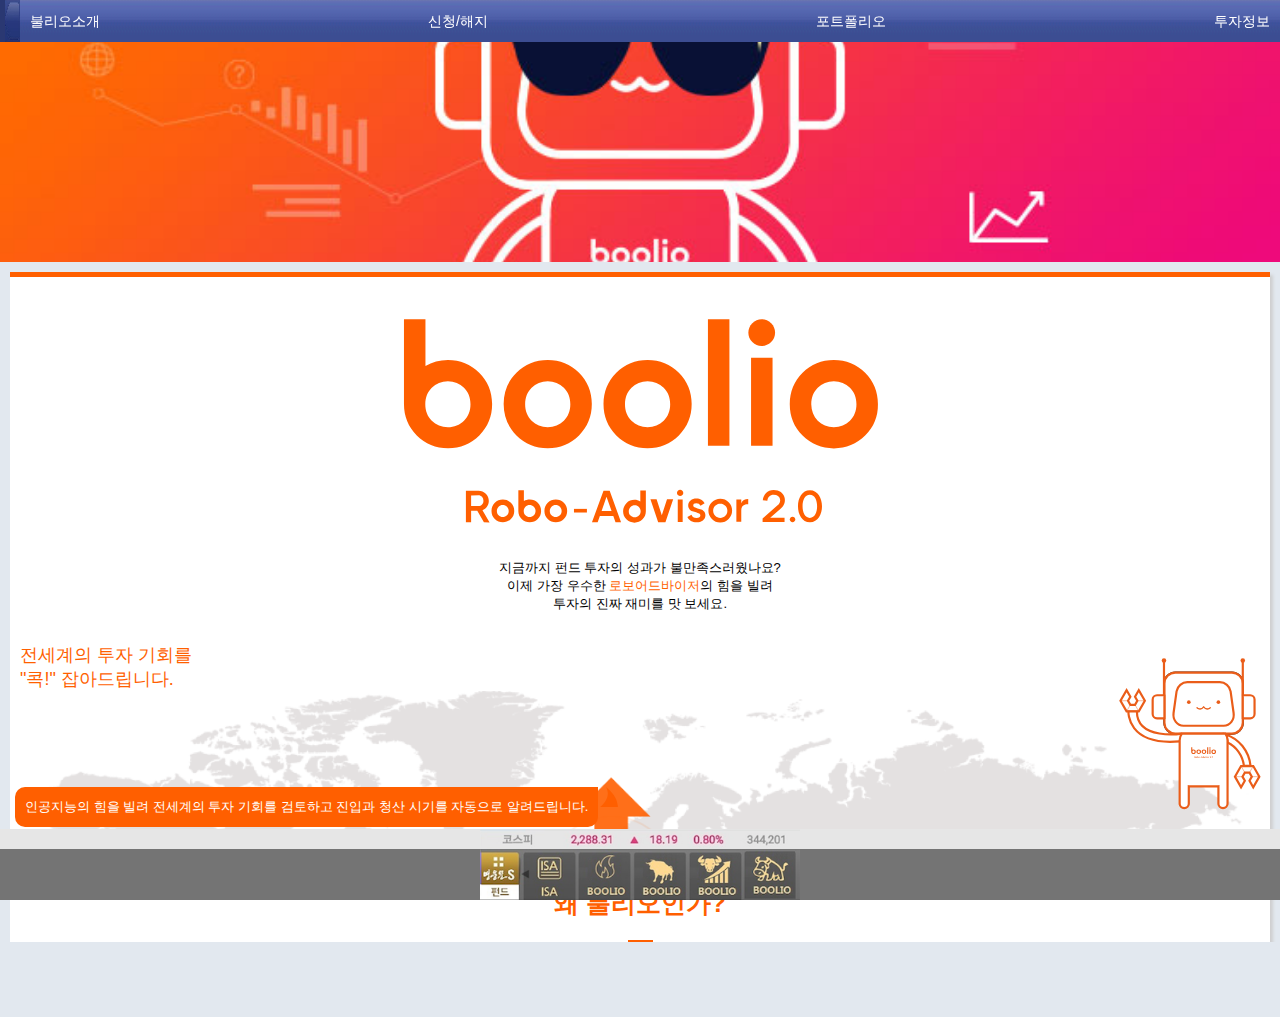
<file: index.html>
<!DOCTYPE html>
<html>
  <head>
  <meta charset="utf-8" />
  <meta http-equiv="X-UA-Compatible" content="IE=Edge" />
  <title>Kiwoom Intro</title>
  <link rel="stylesheet" href="css/CSS.css" />
  <meta name="viewport" content="user-scalable=no, initial-scale=1.0, maximum-scale=1.0, minimum-scale=1.0, width=device-width">
  <meta http-equiv="Cache-Control" content="no-cache, no-store, must-revalidate" />
  <meta http-equiv="Pragma" content="no-cache" />
  <meta http-equiv="Expires" content="0" />
  </head>

  <body>

<!--//키움 상단 메뉴//-->
  <div class="kh-2">
  <div class="kh-2-menu-wrap">
  <div class="kh-2-left-back"></div>
  <div class="kh-2-img"><img src="img/kh-2-icon.png" width="15px;" height="42px;"></div>
    <div class="kh-2-menu"><a href="/intro.html" target="main">불리오소개</a></div>
      <div class="kh-2-menu"><a href="">신청/해지</a></div>
    <div class="kh-2-menu"><a href="">포트폴리오</a></div>
      <div class="kh-2-menu"><a href="https://kiwoom-mts-6239.boolio.co.kr/article/all" target="main">투자정보</a></div>
    </div>  
  </div>    
    
    
<!--//iframe   -->
<div style="position: relative; height: 42px;">
</div>
<iframe src="/intro.html" name="main" id="main" style="position: relative; height: 100vh; width: 100%;" frameborder="0"></iframe>
<div style="position: relative; height: 71px;">
</div>
    
<!--//키움 하단 메뉴//  -->
  <div class="kh-3"><img class="ab-cen" src="img/kh-3.png" width="320px"></div>
  <div class="kh-4"><img class="ab-cen" src="img/kh-4.png" width="320px"></div>    
    
</body>

</html>
</file>
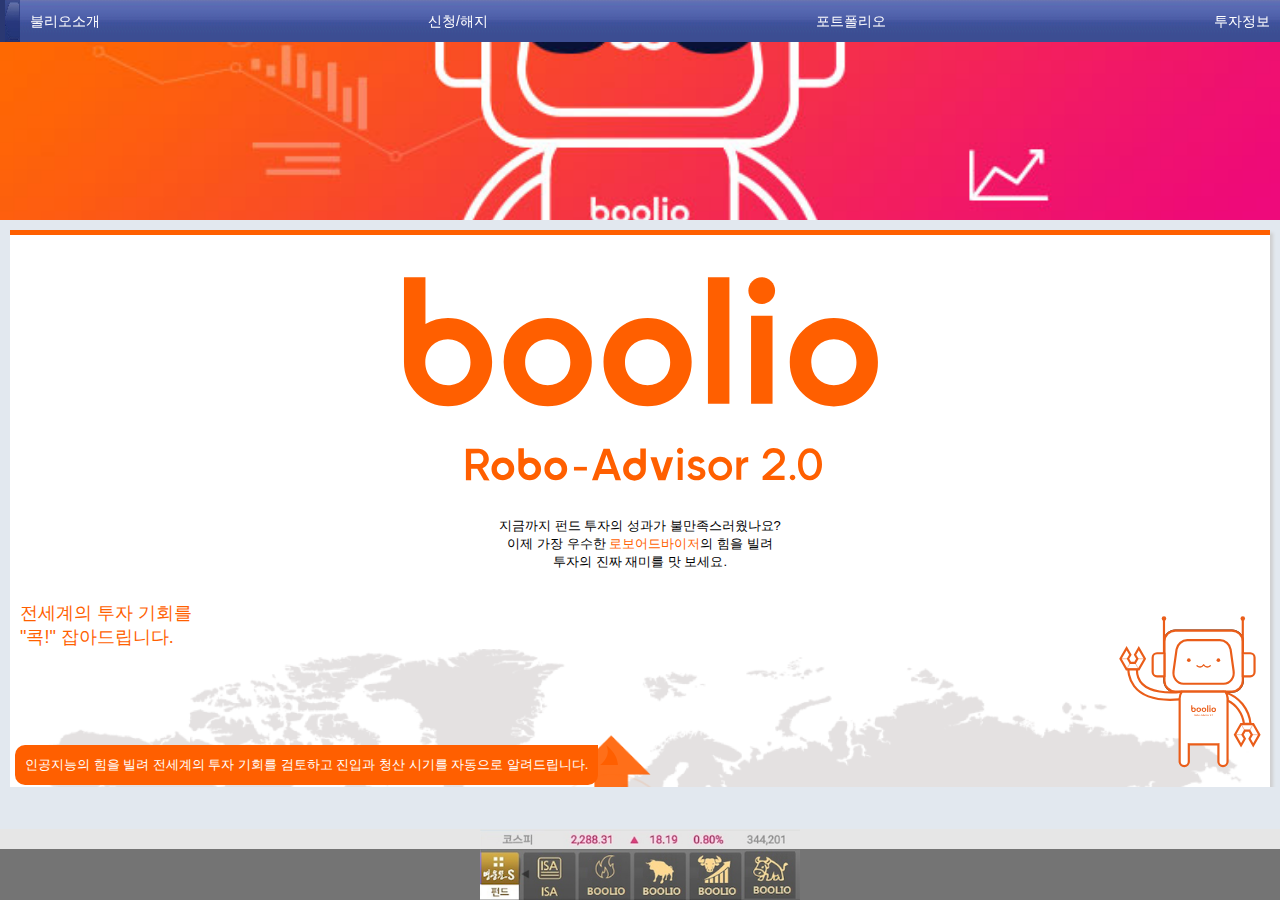
<file: index2.html>
<!DOCTYPE html>
<html>
  <head>
  <meta charset="utf-8" />
  <meta http-equiv="X-UA-Compatible" content="IE=Edge" />
  <title>Kiwoom Intro</title>
  <link rel="stylesheet" href="css/CSS.css" />
  <meta name="viewport" content="user-scalable=no, initial-scale=1.0, maximum-scale=1.0, minimum-scale=1.0, width=device-width">
  <meta http-equiv="Cache-Control" content="no-cache, no-store, must-revalidate" />
  <meta http-equiv="Pragma" content="no-cache" />
  <meta http-equiv="Expires" content="0" />
  </head>

  <body>

<!--//키움 상단 메뉴//-->
  <div class="kh-2">
  <div class="kh-2-menu-wrap">
  <div class="kh-2-left-back"></div>
  <div class="kh-2-img"><img src="img/kh-2-icon.png" width="15px;" height="42px;"></div>
    <div class="kh-2-menu"><a href="/intro.html" target="main">불리오소개</a></div>
      <div class="kh-2-menu"><a href="">신청/해지</a></div>
    <div class="kh-2-menu"><a href="">포트폴리오</a></div>
      <div class="kh-2-menu"><a href="https://kiwoom-mts-6239.boolio.co.kr/article/all" target="main">투자정보</a></div>
    </div>  
  </div>    
    
    
<!--//iframe   -->
<iframe src="/intro.html" name="main" id="main" style="height: calc(100vh - 113px)
; width: 100%;" frameborder="0"></iframe>
    
    
<!--//키움 하단 메뉴//  -->
  <div class="kh-3"><img class="ab-cen" src="img/kh-3.png" width="320px"></div>
  <div class="kh-4"><img class="ab-cen" src="img/kh-4.png" width="320px"></div>    
    
</body>

</html>
</file>
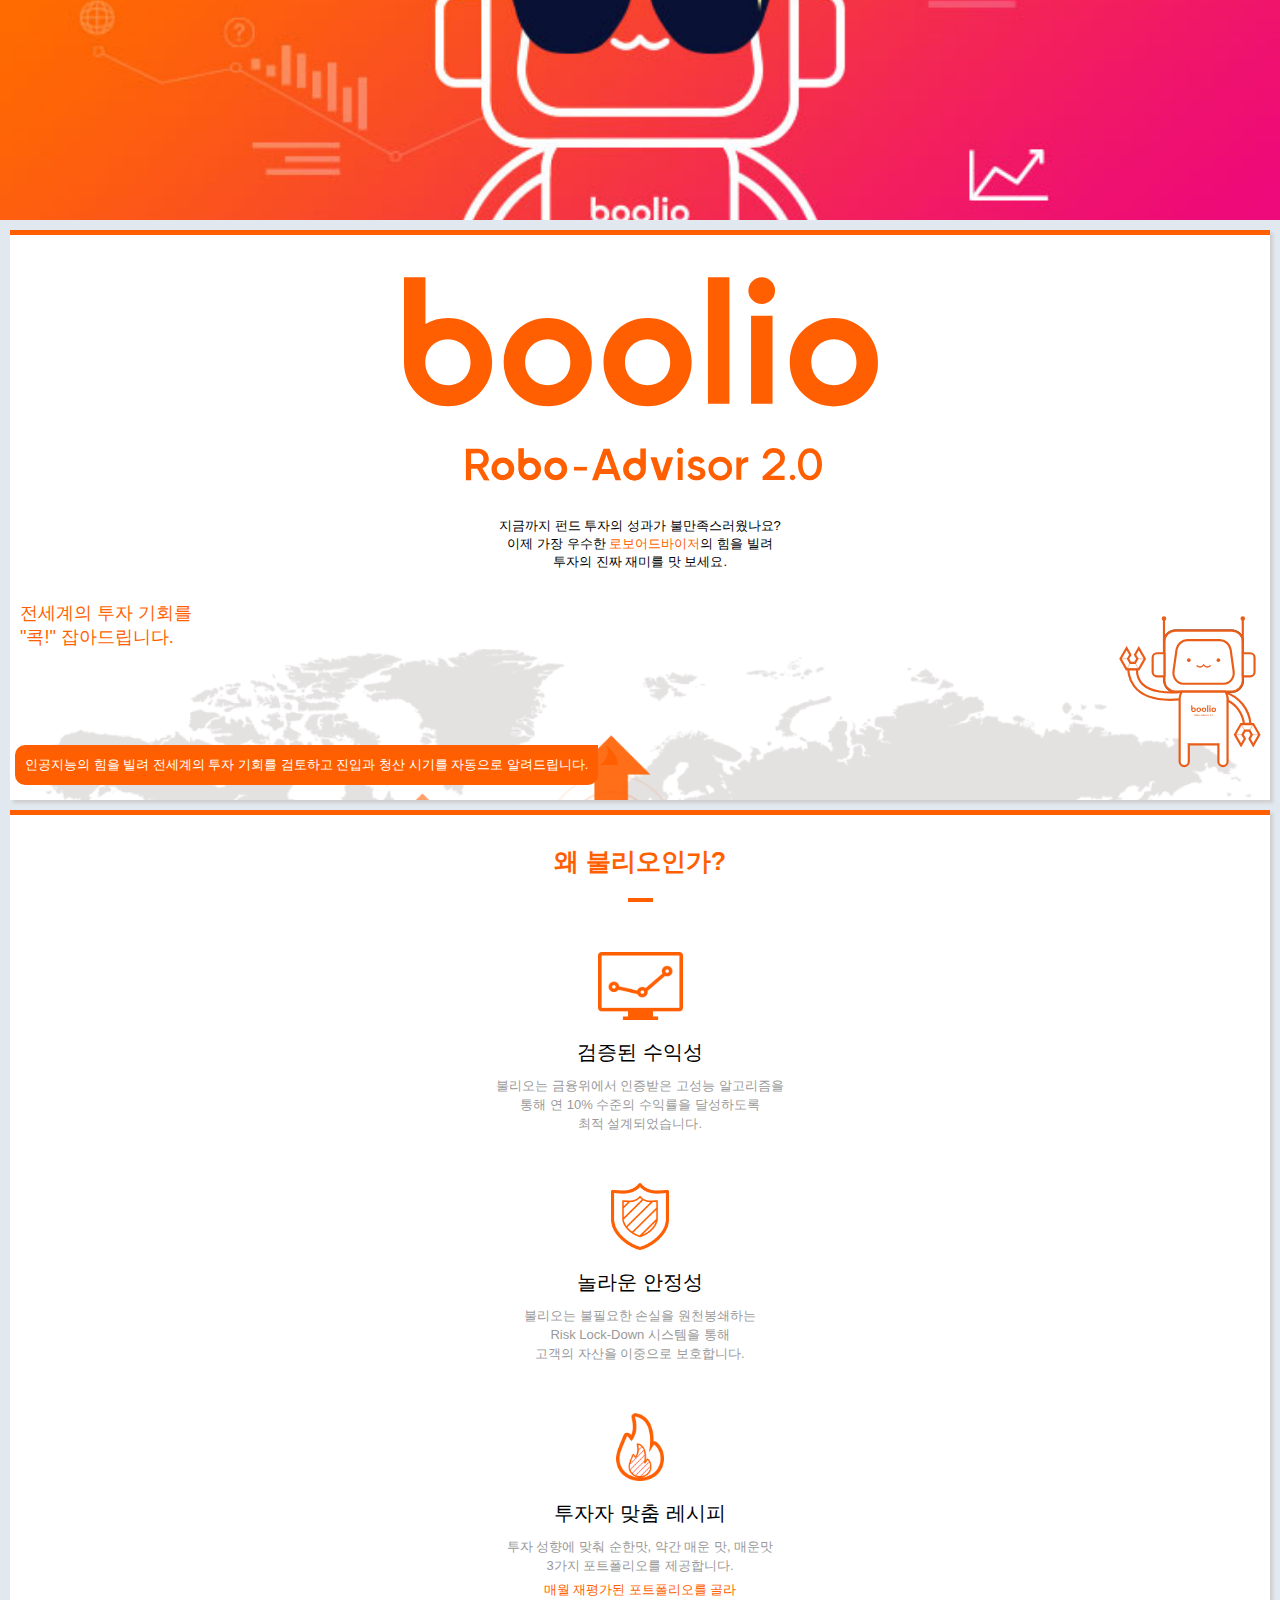
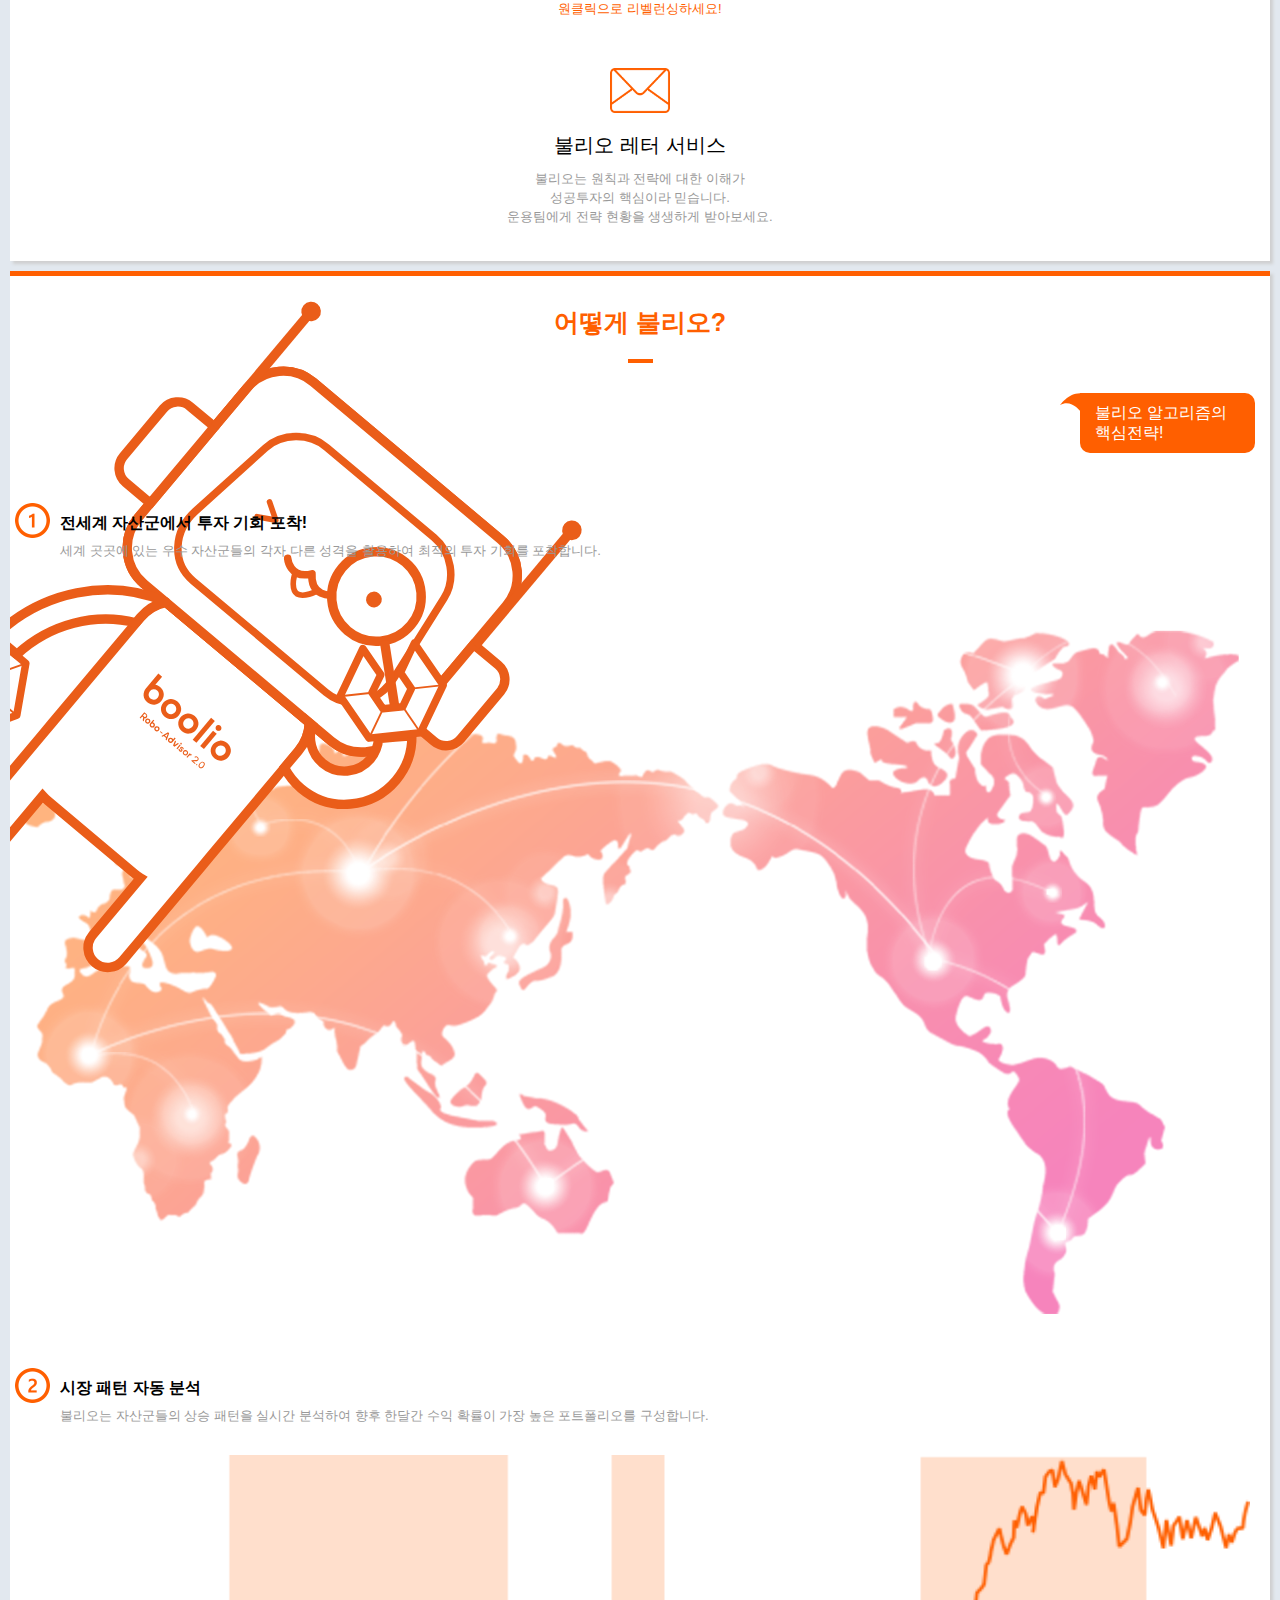
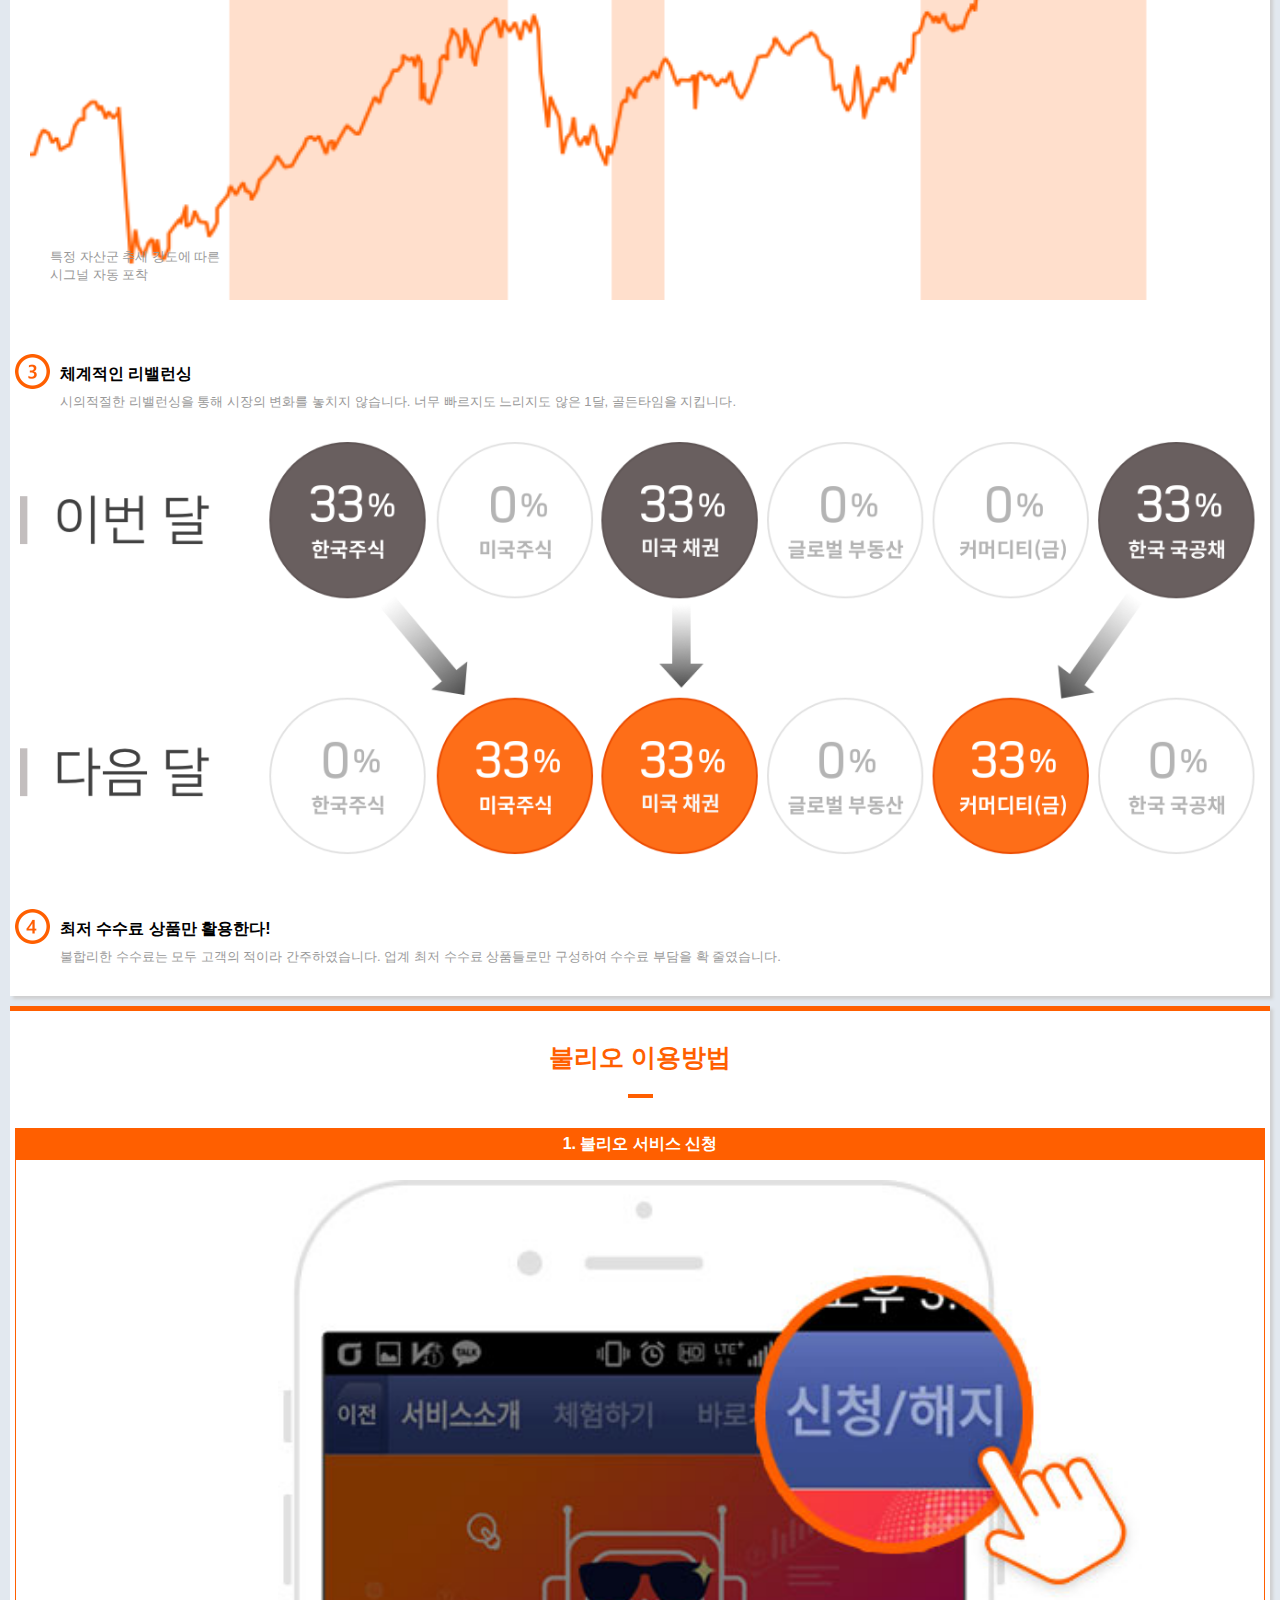
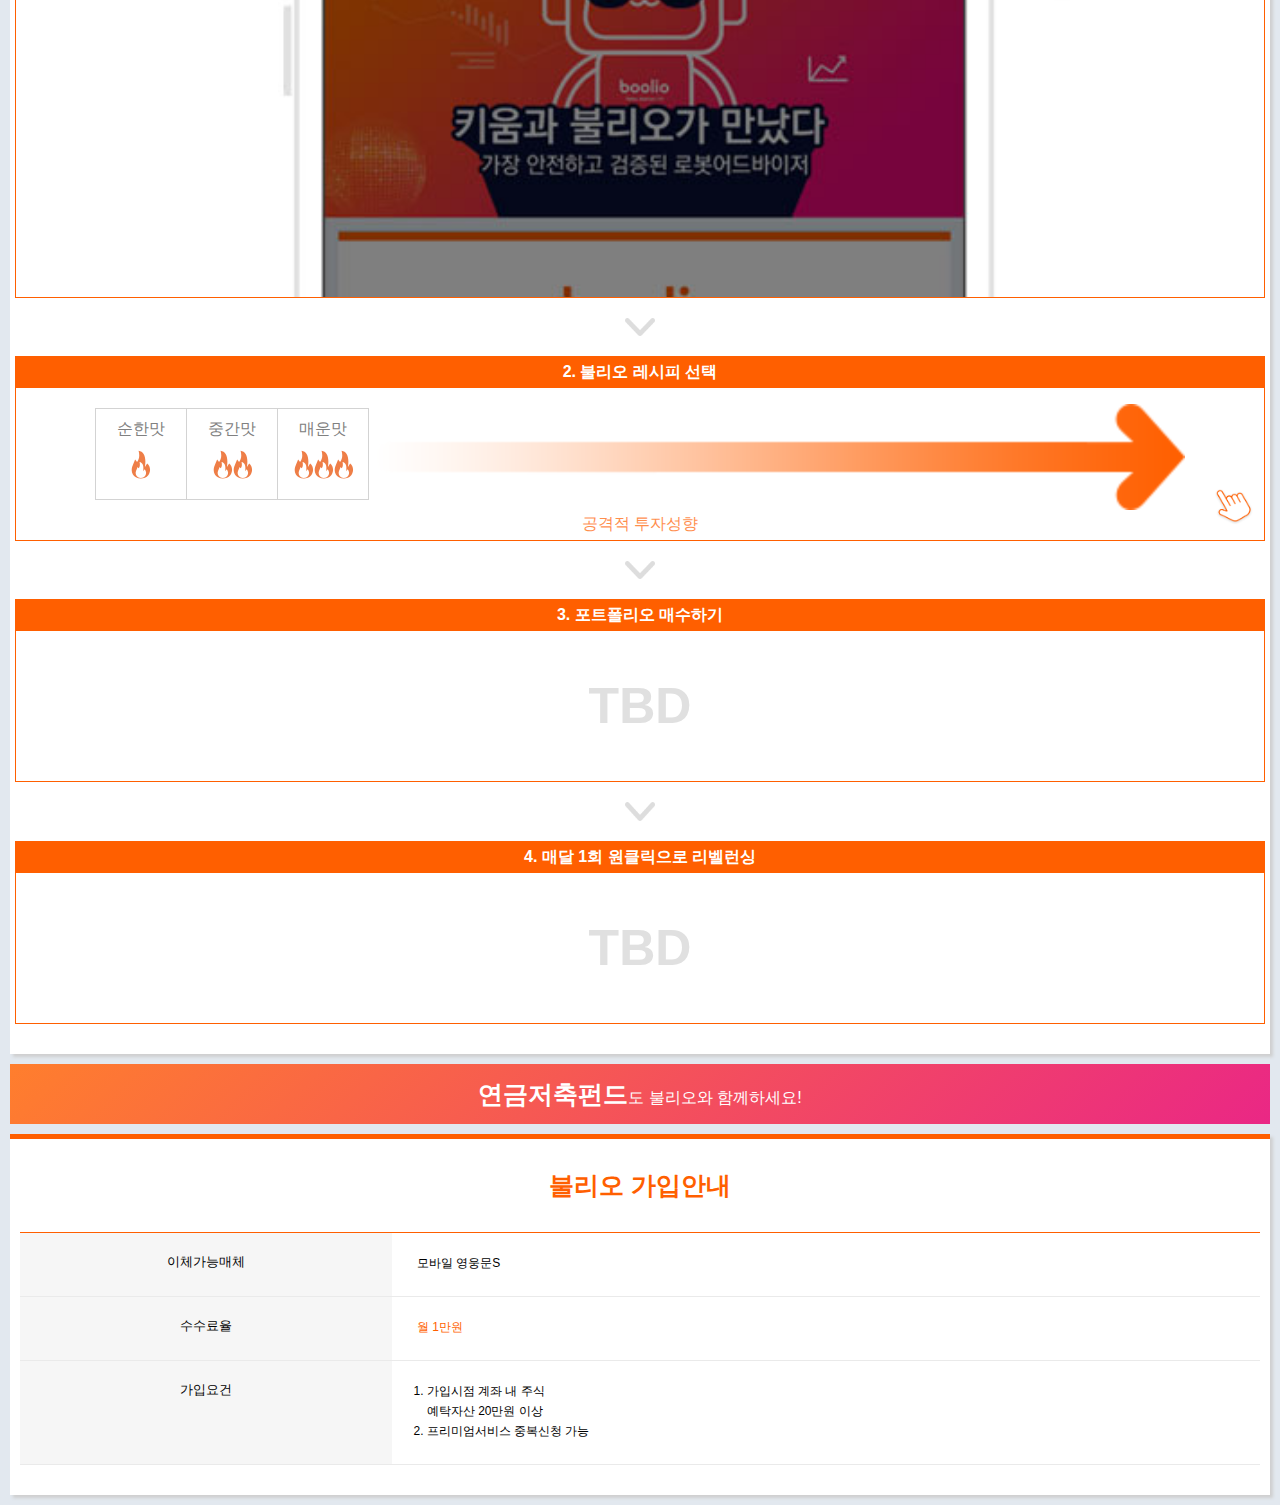
<file: intro.html>
<!DOCTYPE html>
<html>
  <head>
  <meta charset="utf-8" />
  <meta http-equiv="X-UA-Compatible" content="IE=Edge" />
  <title>Kiwoom Intro</title>
  <link rel="stylesheet" href="css/CSS.css" />
  <meta name="viewport" content="user-scalable=no, initial-scale=1.0, maximum-scale=1.0, minimum-scale=1.0, width=device-width">
  <meta http-equiv="Cache-Control" content="no-cache, no-store, must-revalidate" />
  <meta http-equiv="Pragma" content="no-cache" />
  <meta http-equiv="Expires" content="0" />
  </head>

  <body>

<!--
//키움 상단 메뉴//
  <div class="kh-2">
  <div class="kh-2-menu-wrap">
  <div class="kh-2-left-back"></div>
  <div class="kh-2-img"><img src="img/kh-2-icon.png" width="15px;" height="42px;"></div>
    <div class="kh-2-menu"><a href="/index.html">불리오소개</a></div>
      <div class="kh-2-menu"><a href="">신청/해지</a></div>
    <div class="kh-2-menu"><a href="">포트폴리오</a></div>
      <div class="kh-2-menu"><a href="http://kiwoom-mts-6239.boolio.co.kr:8000/#/article/all">투자정보</a></div>
    </div>  
  </div>    
-->
    
   
<!--  // 1. Visual Banner //  -->
<div class="wrap"> 
  <div class="v-b">
  </div>
  
<!--  // 2. Boolio Intro  시작 // -->
  <div class="b-i">

  <!-- 주황색 라인  -->
    <div class="line">
    </div>
    
  <!-- boolio Robo-Advisor 2.0로고  -->  
     
    <img class="logo" src="img/logo.svg" />
    
    
  <!-- 불리오 간단 설명  -->  
     <div>
    <p class="b-i-1">
      지금까지 펀드 투자의 성과가 불만족스러웠나요?<br>이제 가장 우수한 <span style="color: #FF5F00;">로보어드바이저</span>의 힘을 빌려<br>투자의 진짜 재미를 맛 보세요.
    </p>
     </div>
  
  <!-- 불리오 강조 설명  -->   
    <div>
    <p class="b-i-2">
      전세계의 투자 기회를<br>"콕!" 잡아드립니다. 
    </p>
    </div>
  
  <!-- 불리오 World Map 그림  -->   
    <div class="b-i-wm">
      <img src="img/img-wmap@2x.png">
    </div>
  
  <!-- 불리오 로보트  -->
    <img class="b-i-rb" src="img/robo1.svg">
    
  <!-- 불리오 로보트 대사  -->
    <div class="b-i-talk">  
    <img class="talk" src="/img/tri.svg">
    <div class="b-i-3">
      인공지능의 힘을 빌려 전세계의 투자 기회를 검토하고 진입과 청산 시기를 자동으로 알려드립니다.
    </div>
    </div>
  
  </div>  
    
    
<!--  //  3. Why Boolio?  -->
  <div class="w-b">

  <!-- 주황색 라인  -->
    <div class="line">
    </div>
    
  <!-- 왜 불리오인가  -->  
    <p class="w-b-1">
    왜 불리오인가?
    </p>
  
  <!-- 주황색 SMALL 라인  -->  
    <div class="small-line">
    </div>

  <!-- 검증된 수익율  -->
    <ul class="wb-ul">
      <li>
        <img class="w-b-img-1" src="img/5.png">
      </li>
      <li class="w-b-t">
        검증된 수익성
      </li>
      <li class="w-b-c">
        불리오는 금융위에서 인증받은 고성능 알고리즘을<br>통해 연 10% 수준의 수익률을 달성하도록<br>최적 설계되었습니다.
<!--   <br>전세계 최우수 자산군에만 투자함으로서<br>장기수익율을 극대화합니다.-->
        
      </li>
    </ul>
    
  <!-- 놀라운 안정성  -->  
    <ul class="wb-ul">
      <li>
        <img class="w-b-img-2" src="img/7.png">
      </li>
      <li class="w-b-t">
        놀라운 안정성
      </li>
      <li class="w-b-c">
        불리오는 불필요한 손실을 원천봉쇄하는<br>Risk Lock-Down 시스템을 통해<br>고객의 자산을 이중으로 보호합니다.
      </li>
    </ul>   
    
  <!-- 투자자 맞춤 레시피  -->
    <ul class="wb-ul">
      <li>
        <img class="w-b-img-3" src="img/fire.png">
      </li>
      <li class="w-b-t">
        투자자 맞춤 레시피
      </li>
      <li class="w-b-c">
        투자 성향에 맞춰 순한맛, 약간 매운 맛, 매운맛<br>3가지 포트폴리오를 제공합니다.<br>
        <p>매월 재평가된 포트폴리오를 골라<br>원클릭으로 리벨런싱하세요!</p>
      </li>
    </ul>   

  <!-- 불리오 레터 서비스  -->     
    <ul class="wb-ul">
      <li>
        <img class="w-b-img-4" src="img/letter.png">
      </li>
      <li class="w-b-t">
        불리오 레터 서비스
      </li>
      <li class="w-b-c">
        불리오는 원칙과 전략에 대한 이해가<br>성공투자의 핵심이라 믿습니다.<br>운용팀에게 전략 현황을 생생하게 받아보세요.
      </li>
    </ul>   
  </div>

<!--  //  4. HOW to 불리오?  -->    
  <div class="w-b">

  <!-- 주황색 라인  -->
    <div class="line">
    </div>
    
  <!-- 어떻게 불리오?  -->  
    <p class="w-b-1">
    어떻게 불리오?
    </p>  

  <!-- 주황색 SMALL 라인  -->  
    <div class="small-line">
    </div>

  <!--   side-robot -->
  <img class="s-r" src="img/kim.svg">
    
  <!--  robo talk -->
  <div class="r-t">
    <div class="r-t-2">불리오 알고리즘의<br>핵심전략!</div>
    <img class="r-t-1" src="img/tri.svg">
  </div>  
  
  <!--   세계 어딘가에서는 성장이 포착된다!   -->
  <div class="h-b-t-w">
    <img class="h-b-t-1" src="img/01.png">
    <div class="h-b-t-2">
    전세계 자산군에서 투자 기회 포착!
    <div class="h-b-t-3">
    세계 곳곳에 있는 우수 자산군들의 각자 다른 성격을 활용하여 최적의 투자 기회를 포착합니다.
    </div>
    </div>
  </div> 
    
  <div class="h-b-3">
    <img src="img/1.png">
  </div>  
    
  <!--   강세는 한동안 지속된다.!   -->     
  <div class="h-b-t-w">
    <img class="h-b-t-1" src="img/02.png">
    <div class="h-b-t-2">
    시장 패턴 자동 분석
    <div class="h-b-t-3">
    불리오는 자산군들의 상승 패턴을 실시간 분석하여 향후 한달간 수익 확률이 가장 높은 포트폴리오를 구성합니다.
    </div>
    </div>
  </div> 
    
  <div class="h-b-4">
    <div class="h-b-t-4">
    특정 자산군 추세 강도에 따른<br>
    시그널 자동 포착
    </div>
    <img src="img/img-momentumgraph@2x.png">
  </div>           

  <!--   매월 이뤄지는 재평가!   -->       
  <div class="h-b-t-w">
    <img class="h-b-t-1" src="img/03.png">
    <div class="h-b-t-2">
    체계적인 리밸런싱
    <div class="h-b-t-3">
    시의적절한 리밸런싱을 통해 시장의 변화를 놓치지 않습니다. 너무 빠르지도 느리지도 않은 1달, 골든타임을 지킵니다.
    
    </div>
    </div>
  </div> 
  <div class="h-b-3">
    <img src="img/img-assetchange@2x.png">
  </div>
    
  <!--   최저 수수료의 상품을 이용한다!   -->         
  <div class="h-b-t-w">
    <img class="h-b-t-1" src="img/04.png">
    <div class="h-b-t-2">
    최저 수수료 상품만 활용한다!
    <div class="h-b-t-3">
    불합리한 수수료는 모두 고객의 적이라 간주하였습니다. 업계 최저 수수료 상품들로만 구성하여 수수료 부담을 확 줄였습니다.
    </div>
    </div>
  </div> 
    
    
  </div>  

<!--  //  5. 불리오 이용방법  -->    
  <div class="w-b">

  <!-- 주황색 라인  -->
    <div class="line">
    </div>
    
  <!-- 불리오 이용방법  -->  
    <p class="w-b-1">
    불리오 이용방법
    </p>  

  <!-- 주황색 SMALL 라인  -->  
    <div class="small-line">
    </div>

  <div style="height: 30px;"></div>    
    
  <!--  불리오 서비스 신청-->
  <div class="b-u">
    <div class="b-u-t">
      1. 불리오 서비스 신청
    </div>
    <div class="b-u-c">
      <img class="b-u-c-img-1" src="img/img-join01.jpg">
    </div>
  </div>
    
  <img class="b-u-arrow" src="img/img-arrow_bottom.png">
    
  <!--  불리오 레시피 선택-->
    <div class="b-u">
    <div class="b-u-t">
      2. 불리오 레시피 선택
    </div>
    <div class="b-u-c">
      <ul>
        <li class="l-1">
        <p>순한맛</p>
        <img src="img/fire_01.svg" style="opacity: 0.8;">
        </li>
        <li class="l-2" style="border-left: 0px; border-right: 0px;">
         <p>중간맛</p>
        <img src="img/fire_01.svg" style="opacity: 0.8;">
        <img src="img/fire_01.svg" style="opacity: 0.8;">
        </li>
        <li class="l-3">
        <p>매운맛</p>
        <img src="img/fire_01.svg" style="opacity: 0.8;">
        <img src="img/fire_01.svg" style="opacity: 0.8;">
        <img src="img/fire_01.svg" style="opacity: 0.8;">
        </li>
      </ul>
      <img class="b-u-arrow-2" src="img/img-arrow.png">
      <p>공격적 투자성향</p>
      <img class="b-u-hand" src="img/hand.png">
    </div>
    </div>
  
    <img class="b-u-arrow" src="img/img-arrow_bottom.png">  
    
  <!--  불리오 포트폴리오 매수하기-->  
    <div class="b-u">
    <div class="b-u-t">
      3. 포트폴리오 매수하기
    </div>
    <div class="b-u-c" style="height: 150px;">
      <p style="font-size: 50px; line-height: 3; color: lightgray; font-weight: 700;">TBD</p>
    </div>
    </div>
  
  <img class="b-u-arrow" src="img/img-arrow_bottom.png">    
  
  <!--  매달 1회 원클릭으로 리벨런싱-->    
    <div class="b-u">
    <div class="b-u-t">
      4. 매달 1회 원클릭으로 리벨런싱
    </div>
    <div class="b-u-c" style="height: 150px;">
      <p style="font-size: 50px; line-height: 3; color: lightgray; font-weight: 700;">TBD</p>
    </div>
      
    </div>
    <div style="height: 30px;"></div>    
    </div>

<!--  //  배너  -->
   <div class="pension-banner"><p><span>연금저축펀드</span>도 불리오와 함께하세요!</p></div>
<!--  //  6. 불리오 가입안내  -->   
   <div class="w-b">

  <!-- 주황색 라인  -->
  <div class="line">
    </div>
    
  <!-- 불리오 가입안내  -->  
    <p class="w-b-1">
    불리오 가입안내  
    </p>
    
    <div class="info">
      <ul class="info-1">
      <div class="info-1-left">
      이체가능매체
      </div>
      <div class="info-1-right">
      모바일 영웅문S
      </div>
      </ul>    

      <ul class="info-2">
      <div class="info-2-left">
      수수료율
      </div>
      <div class="info-2-right">
      <span style="color: #FF5F00; font-weight: 400;">월 1만원</span>
      </div>
      </ul>       
        

      <ul class="info-3">
      <div class="info-3-left">
      가입요건
      </div>
      <div class="info-3-right">
      <ol>
      <li>가입시점 계좌 내 주식<br>예탁자산 20만원 이상</li>
      <li>프리미엄서비스 중복신청 가능</li>
      </ol>
      </div>
      </ul>   
    </div>    
    </div>
</div>
    
<!--
//키움 하단 메뉴//  
  <div class="kh-3"><img class="ab-cen" src="img/kh-3.png" width="320px"></div>
  <div class="kh-4"><img class="ab-cen" src="img/kh-4.png" width="320px"></div>    
-->
    
</body>

</html>
</file>
<file: css/CSS.css>
@charset "utf-8";
/*@import url(http://fonts.googleapis.com/earlyaccess/nanumgothic.css);*/
/*  Reset CSS  */
* { margin:0;  padding:0; }
a { outline:0; text-decoration: none; color: inherit;}
img { border:0;}
body { 
 background-color: #E2E8EF;
 font-family: sans-serif;
 -webkit-font-smoothing: antialiased;
}
ul {list-style: none;}


/*0. 키움 상단 메뉴*/

.kh-2 {
  width: 100%; 
  height: 42px; 
  position: fixed; 
  z-index: 3; 
  top: 0px; 
  background-image: url(../img/kh-2-bg.png);
}

.kh-2-menu-wrap {
  margin: 0px auto; 
  position: relative; 
  overflow: hidden; 
  text-align: justify; 
  text-align-last: justify; 
  padding-right: 10px; 
  color: white; 
  font-weight: 400; 
  font-size: 14px;
}

.kh-2-left-back {
  position: absolute; 
  top: 0px; left: 0px; 
  width: 5px; 
  height: 42px; 
  background-color: #2A3872;
}

.kh-2-img img{
  float: left; 
  margin-left: 5px; 
  margin-right: 10px;
}

.kh-2-menu { 
  display: inline-block; 
  position: relative; 
  cursor: pointer; 
  margin-top: 13px; 
}

.ab-cen {
  position: absolute; 
  left: 50%; 
  top: 50%; 
  transform: translate(-50%, -50%);
}



/*1. Visual Banner*/

.wrap {
/*
  margin-top: 42px;
  margin-bottom: 83px;
*/
}

.v-b { 
  width: 100%; 
  height: 220px; 
  background-image: url(/img/index_header.jpg);
  background-repeat: no-repeat;
  background-position: center; 
  background-size: cover;
}


/*2. Boolio Intro*/
.b-i {
  margin: 10px 10px;
  height: 570px;
  background-color: white;
  box-shadow: 3px 3px 3px #CFCFCF;
  position: relative;
  overflow: hidden;
}

.line {
  border: 5px solid #FF5F00;
  border-bottom: 0px;
  box-sizing:border-box;
}

.logo {
  width: 40%;
  height: 15%%;
  transform: translateX(75%);
  margin-top: 30px;
}

.b-i-1 {
  font-size: 13px;
  font-weight: 300;
  text-align: center;
  margin-top: 20px;
}

.b-i-2 {
  margin-top: 30px;
  margin-left: 10px;
  font-size: 18px;
  font-weight: 500;
  color: #ff5f00; 
  text-align: left;
}

.b-i-wm>img {
  width: 100%;
  height: 100%;
}

.b-i-rb {
  position: absolute;
  z-index: 1;
  right: 5px;
  bottom: 30px;;
  width: 150px;
}

.b-i-talk {
  padding: 5px;
  position: absolute;
  bottom: 10px;
  z-index: 2;
}

.talk {
  position: relative;
  float: right;
  right: -1px;
  width: 20px;
  height: 20px;
  transform: rotate(90deg)
}

.b-i-3 {
  position: relative;
  float: right;
  color: white;
  font-size: 13px;
  font-weight: 300;
  line-height: 20px;
  text-align: justify;
  background-color: #FF5F00;
  border-radius: 10px 0px 10px 10px;
  padding: 10px;
}


/*3. Why Boolio?*/

.w-b {
  margin: 10px 10px;
  background-color: white;
  box-shadow: 3px 3px 3px #CFCFCF;
  position: relative;
  overflow: hidden;
}

.w-b-1 {
  font-size: 25px;
  color: #ff5f00; 
  font-weight: 600;
  margin-top: 30px;
  margin-left: auto;
  margin-right: auto;
  text-align: center;
}

.small-line {
  width: 25px;
  margin-top: 20px;
  margin-left: auto;
  margin-right: auto;
  border: 4px solid #FF5F00;
  border-bottom: 0px;
  box-sizing:border-box;
}

.wb-ul {
  margin-top: 50px;
  text-align: center;
}

.w-b-img-1 {
  width: 85px;
}

.w-b-img-2 {
  width: 58px;
}

.w-b-img-3 {
  width: 48px; 
}

.w-b-img-4 {
  width: 60px; 
}


.w-b-t {
  margin-top: 15px;
  font-size: 20px;
  font-weight: 500;
}

.w-b-c {
  width: 90%;
  font-size: 13px;
  color: #999;
  font-weight: 300;
  line-height: 19px;
  margin-top: 10px;
  margin-bottom: 35px;
  margin-left: auto;
  margin-right: auto;
}

.w-b-c>p {
  color: #FF5F00;
  margin-top: 5px;
  font-weight: 300;
}


/*4. 어떻게 불리오? */

/*
.h-b {
  margin: 10px 10px;
  background-color: white;
  box-shadow: 3px 3px 3px #CFCFCF;
  position: relative;
  overflow: hidden;
}

.h-b-1 {
  font-size: 25px;
  color: #ff5f00; 
  font-weight: 600;
  margin-top: 30px;
  margin-left: auto;
  margin-right: auto;
  text-align: center;
}
*/

.s-r {
  position: absolute;
  width: 40%;
  top: 40px;
  left: -33px;
  transform: rotate(40deg);
}

.r-t {
  position: relative;
  overflow: hidden;
  margin-top: 30px;
  padding-right: 15px;
}

.r-t-1 {
  position: relative;
  float: right;
  transform: translateY(-1px);
  width: 20px;
  height: 20px;
}

.r-t-2 {
  position: relative;
  float: right;
  color: white;
  font-weight: 400;
  line-height: 20px;
  width: 140px;
  text-align: justify;
  background-color: #FF5F00;
  border-radius: 0px 10px 10px 10px;
  padding-top: 10px;
  padding-bottom: 10px;
  padding-left: 15px;
  padding-right: 20px;
}


.h-b-t-w {
  margin-top: 50px;
  margin-bottom: 30px;
  padding-left: 5px;
  position: relative;
  overflow: hidden;
}

.h-b-t-1 {
  position: relative;
  float: left;
  width: 35px;
}

.h-b-t-2 {
  width: 83%;
  position: relative;
  float: left;
  margin-top: 10px;
  margin-left: 10px;
  font-size: 16px;
  font-weight: 700;
}

.h-b-t-3 {
  margin-top: 8px;
  font-size: 13px;
  font-weight: 300;
  line-height: 18px;
  color: #999;
}

.h-b-t-4 {
  position: absolute;
  color: #999;
  font-size: 13px;
  left: 40px;
  bottom: 20px;
}

.h-b-3 {
  padding-left: 10px;
  padding-right: 10px;
}

.h-b-3>img {
  width: 100%;
  height: 100%;
}

.h-b-4 {
  overflow: hidden;
  position: relative;
  padding-left: 20px;
  padding-right: 20px;
}
.h-b-4>img {
  width: 100%;
  height: 100%;
}

/*5. 불리오 이용방법 */

.b-u {
  margin-left: 5px;
  margin-right: 5px;
  text-align: center;
  border: 1px solid #FF5F00;
}

.b-u-t {
  color: white;
  font-weight: bold;
  background-color: #FF5F00;
  padding-top: 5px;
  padding-bottom: 5px;  
}

.b-u-c {
  position: relative;
  overflow: hidden;
}


.b-u-c-img-1 {
  display: block;
  margin-top: 20px;
  width: 70%;
  transform: translateX(30%);
}

.b-u-arrow {
  width: 30px;
  display: block;
  margin: 20px auto;
}


.b-u-c>ul {
  position: relative;
  display: inline-block;
  margin-top: 10px;
  margin-left: auto;
  margin-right: auto;
  overflow: hidden;
}

.b-u-c>ul>li {
  margin: 10px auto;
  display: block;
  width: 90px;
  height: 90px;
  float: left;
  border: 1px solid lightgray;
  position: relative;
  overflow: hidden;
}

.b-u-c>ul>li>p {
  padding: 10px;
  color: gray;
  font-weight: 300;
}

.b-u-c>p{
  color: #FF5F00;
  opacity: 0.7;
  padding-bottom: 5px;
}

.b-u-hand {
  width: 40px;
  position: absolute;
  top: 100px;
  right: 10px;
}

.l-1>img {
  width: 20px;
  display: inline-block;
}

.l-2>img {
  width: 20px;
  display: inline-block;
  float: left;
  transform: translateX(130%);
}

.l-3>img {
  width: 20px;
  display: inline-block;
  float: left;
  transform: translateX(80%);
}

.b-u-arrow-2 {
  display: inline-block;
  width: 65%;
}


/* 연금펀드 배너 */

.pension-banner {
height: 60px;
margin: 10px 10px;
color: white;
position: relative;
text-align: center;
background: #ff7e2d ; /* Old browsers */
background: -moz-linear-gradient(-45deg, #ff7e2d 0%, #ea2785 100%); /* FF3.6-15 */
background: -webkit-linear-gradient(-45deg, #ff7e2d 0%,#ea2785 100%); /* Chrome10-25,Safari5.1-6 */
background: linear-gradient(135deg, #ff7e2d 0%,#ea2785 100%); /* W3C, IE10+, FF16+, Chrome26+, Opera12+, Safari7+ */
filter: progid:DXImageTransform.Microsoft.gradient( startColorstr='#ff7e2d ', endColorstr='#ea2785 ',GradientType=1 ); /* IE6-9 fallback on horizontal gradient */}

.pension-banner>p {
    font-weight: 500;
    width: 100%;
    position: absolute;
    left: 50%;
    top: 50%;
    transform: translate(-50%,-50%);
}

.pension-banner>p>span{
  font-size: 25px;
  font-weight: bold;
}

/*6. 불리오 가입안내 */

.info {
  position: relative;
  overflow: hidden;
  margin: 30px 10px;; 
  border-top: 1px solid #FF5F00;
  background-color: #F6F6F6;
}


.info-1, .info-2, .info-3 {
  overflow: hidden;
  position: relative;
  border-bottom: 1px solid #EAEAEA;
}

.info-1-left, .info-2-left, .info-3-left {
  width: 30%;
  background-color: #F6F6F6;
  padding-top: 20px;
  padding-bottom: 20px;
  position: relative;
  float: left;
  font-size: 13px;
  font-weight: 400;
  text-align: center;
}

.info-1-right, .info-2-right, .info-3-right {
  width: 68%;
  background-color: white;
  padding-top: 20px;
  padding-bottom: 20px;
  padding-left: 2%;
  position: relative;
  float: left;
  font-size: 12px;
  font-weight: 300;
  text-align: left;
  border-bottom: 3px solid white;
  line-height: 20px;
}

.info-3-right>ol {
  padding-left: 10px;   
}


/*키움 하단 메뉴*/
.kh-3 {
  height: 20px; 
  width: 100%; 
  position: fixed; 
  z-index: 3; 
  bottom: 51px; 
  background-color: #E6E6E6
}
.kh-4 {
  height: 51px;
  width: 100%; 
  position: fixed; 
  z-index: 3; 
  bottom: 0px; 
  background-color: #747474;
}
</file>
